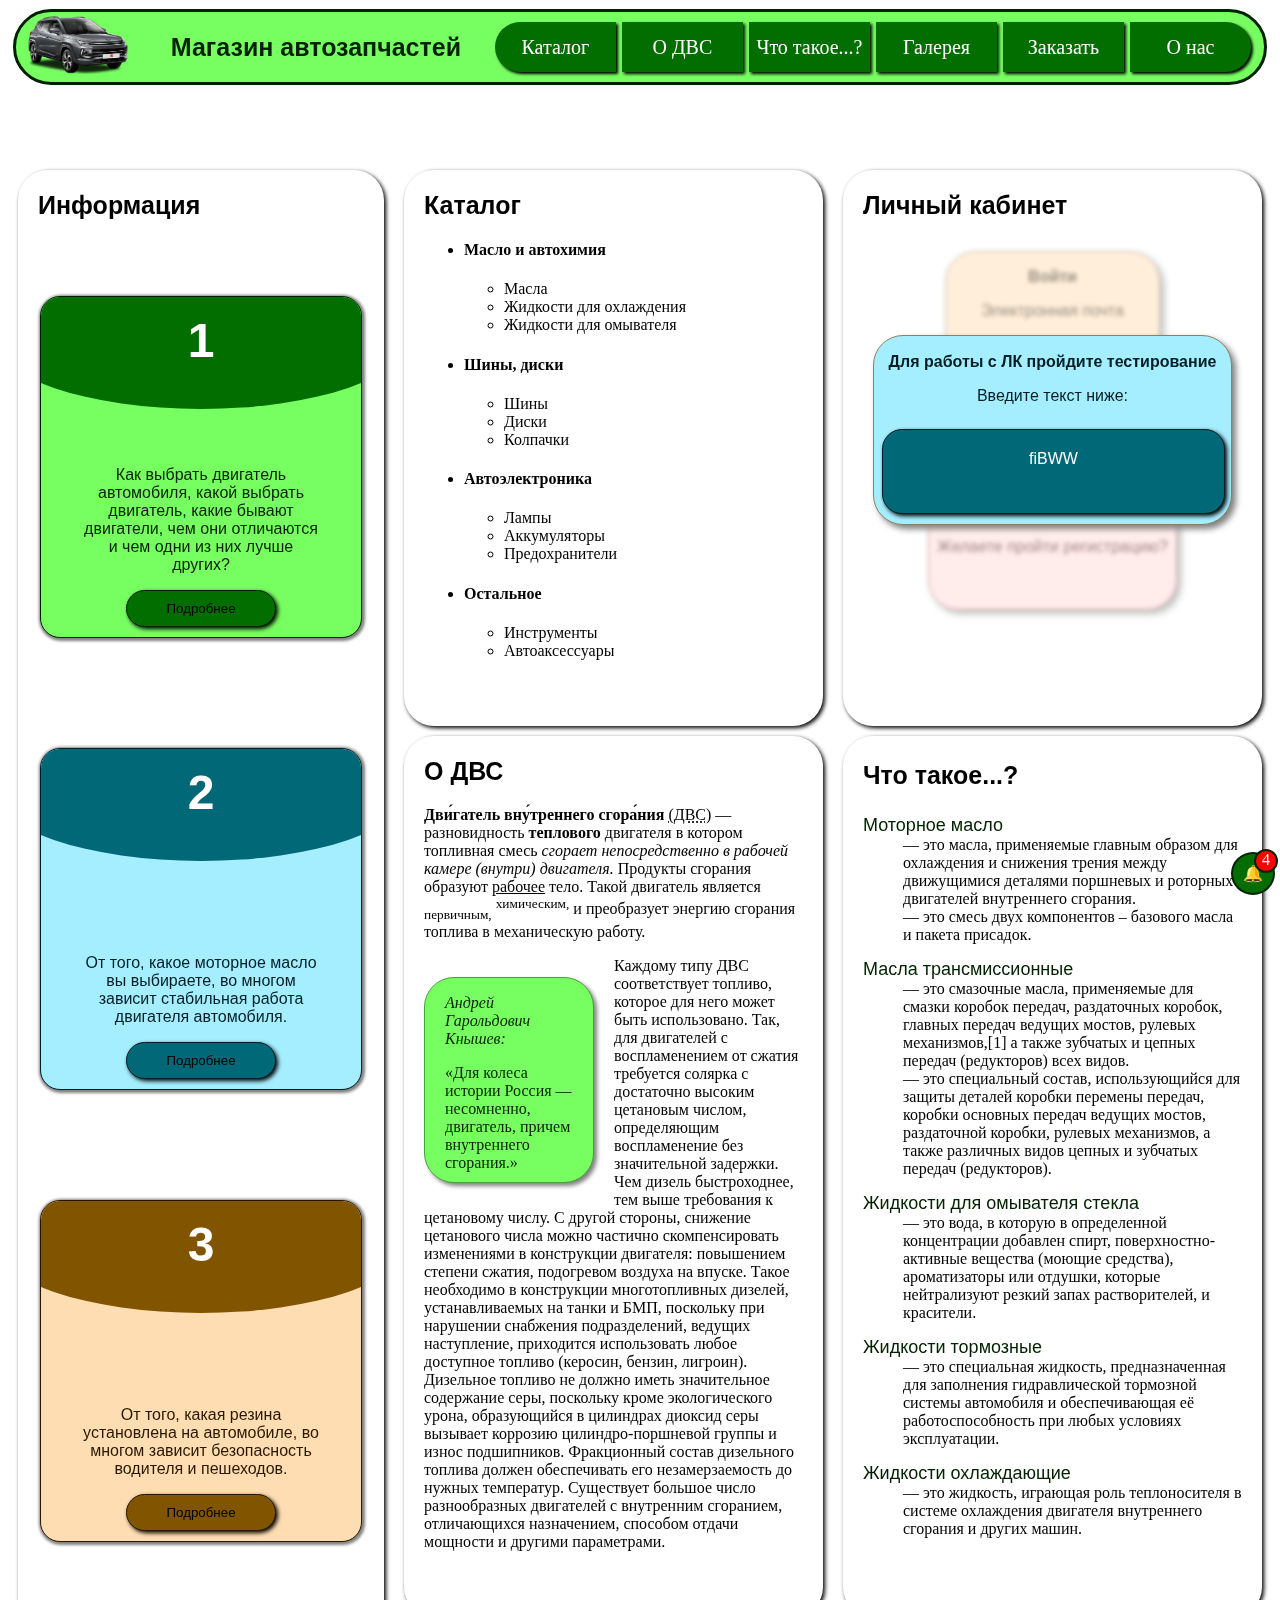
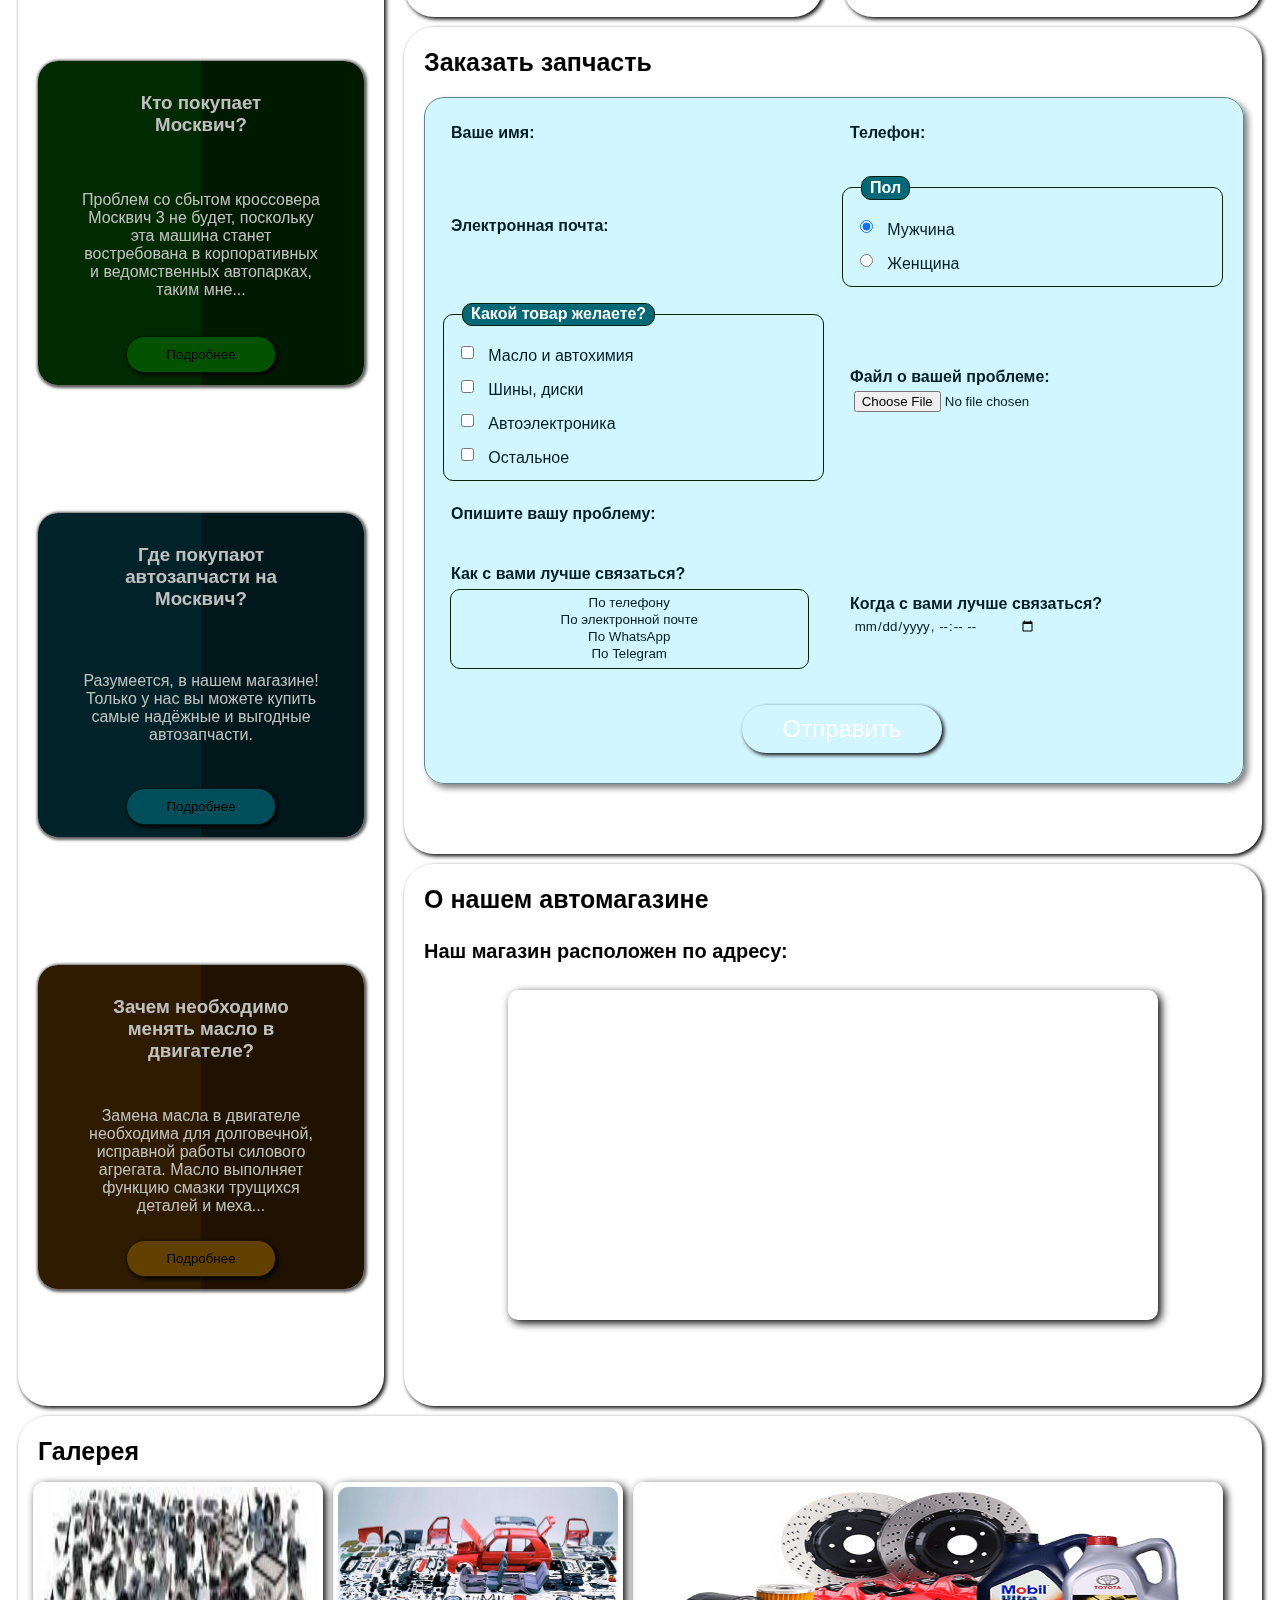
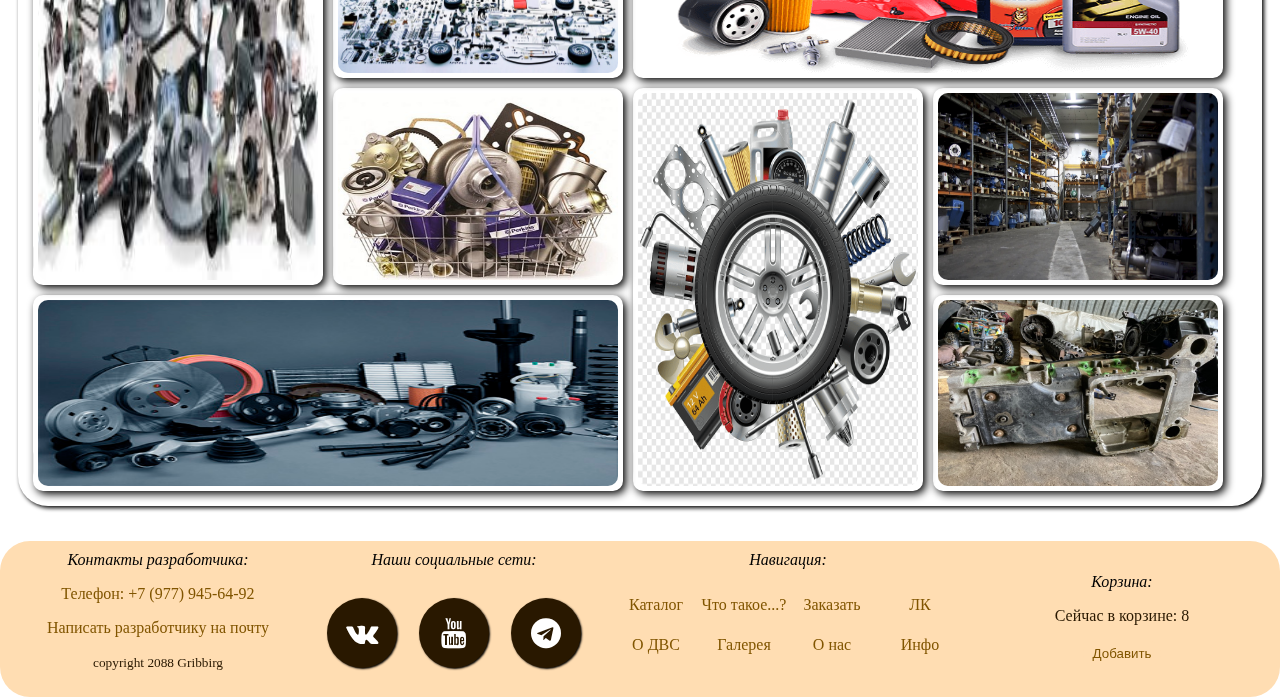
<file: pages/main/index.html>
<!DOCTYPE html>
<html lang="ru">
<head>
    <meta charset="UTF-8">
    <meta name="viewport" content="width=device-width, initial-scale=1.0">
    <title>Магазин автозапчастей</title>
    <!--Фавиконка-->
    <link rel="icon" type="image/png" href="../../images/logo/logo_small.png">
    <!--    Подключение стилей-->
    <link rel="stylesheet" href="../global_style.css">
    <link rel="stylesheet" href="style.css">
    <link rel="stylesheet" href="tablet_style.css" media="(max-width: 1024px) and (min-width: 768px)">
    <link rel="stylesheet" href="mobile_style.css" media="(max-width: 768px)">

    <link rel="stylesheet" href="https://cdnjs.cloudflare.com/ajax/libs/font-awesome/4.7.0/css/font-awesome.min.css">

    <script defer src="script.js"></script>
</head>
<body>

<!--Шапка-->
<header id="header">
    <img id="left_logo" src="../../images/logo/logo_left.png" alt="Лучшая машина">
    <h1 id="header_head">Магазин автозапчастей</h1>
    <!--    <img id="right_logo" src="images/logo_right.png" alt="Лучшая машина">-->

    <!--Навигация-->
    <nav id="up_nav">
        <input type="checkbox" id="nav_menu_button"><label for="nav_menu_button"></label>
        <ul class="nav_list">
            <li><a href="#catalog_position"><p>Каталог</p></a></li>
            <li><a href="#DVS_position"><p>О ДВС</p></a></li>
            <li><a href="#descriptions_position"><p>Что такое...?</p></a></li>
            <li><a href="#pictures_position"><p>Галерея</p></a></li>
            <li><a href="#order_position"><p>Заказать</p></a></li>
            <li><a href="#shop_info_position"><p>О нас</p></a></li>
        </ul>
    </nav>
</header>

<main>
    <section id="catalog" class="part">
        <!--Списки-->
        <p id="catalog_position" class="positions"></p>
        <h2 class="part_name">Каталог</h2>
        <ul id="catalog_list">
            <li>
                <a href="../products/index.html?category=chemistry"></a>
                <h4>Масло и автохимия</h4>
                <ul>
                    <li>Масла</li>
                    <li>Жидкости для охлаждения</li>
                    <li>Жидкости для омывателя</li>
                </ul>
            </li>
            <li>
                <a href="../products/index.html?category=tiers"></a>
                <h4>Шины, диски</h4>
                <ul>
                    <li>Шины</li>
                    <li>Диски</li>
                    <li>Колпачки</li>
                </ul>
            </li>
            <li>
                <a href="../products/index.html?category=electronics"></a>
                <h4>Автоэлектроника</h4>
                <ul>
                    <li>Лампы</li>
                    <li>Аккумуляторы</li>
                    <li>Предохранители</li>
                </ul>
            </li>
            <li>
                <a href="../products/index.html?category=other"></a>
                <h4>Остальное</h4>
                <ul>
                    <li>Инструменты</li>
                    <li>Автоаксессуары</li>
                </ul>
            </li>
        </ul>
    </section>

    <section id="lk">
        <p id="lk_position" class="positions"></p>
        <h2 class="part_name">Личный кабинет</h2>
        <div>
            <form method="dialog" id="captcha" class="enter_form">
                <h4>Для работы с ЛК пройдите тестирование</h4>
                <p>Введите текст ниже:</p>
                <div>
                    <label for="captcha_input"></label>
                    <input type="text" id="captcha_input" name="captcha_input" class="field">
                </div>
            </form>
            <form method="post" id="enter_form" class="enter_form">
                <h4>Войти</h4>
                <label for="enter_email">Электронная почта</label>
                <input type="email" name="enter_email" id="enter_email" class="field"><br>
                <label for="password">Пароль</label><input type="password" name="password" id="password"
                                                           class="field"><br>
                <div>
                    <button type="submit">Войти</button>
                </div>
            </form>
            <form method="dialog" id="reg_form" class="enter_form">
                <h4>Регистрация</h4>
                <label id="reg_ans_label" for="reg_ans">Желаете пройти регистрацию?</label>
                <input type="text" name="reg_email" id="reg_ans" class="field"><br>
            </form>
        </div>
    </section>

    <!--О двигателе-->
    <section id="DVS">
        <p id="DVS_position" class="positions"></p>
        <h2 class="part_name">О ДВС</h2>
        <p><b>Дви́гатель вну́треннего сгора́ния </b>
            <abbr title="Двигатель внутреннего сгорания">(ДВС)</abbr>
            <a> — разновидность </a>
            <strong>теплового</strong>
            <a>двигателя в котором топливная смесь</a>
            <i>сгорает</i>
            <em>непосредственно в рабочей камере (внутри) двигателя.</em>
            <a>Продукты сгорания образуют </a>
            <u>рабочее</u>
            <a> тело. Такой двигатель является </a>
            <sub>первичным,</sub>
            <sup>химическим,</sup>
            <a> и преобразует энергию сгорания топлива в механическую работу.</a>
        </p>
        <article>
            <!--Цитата-->
            <p><cite>Андрей Гарольдович Кнышев:</cite></p>
            <q>Для колеса истории Россия — несомненно, двигатель, причем внутреннего сгорания.</q>
        </article>
        <p>
            Каждому типу ДВС соответствует топливо, которое для него может быть использовано. Так, для двигателей с
            воспламенением от сжатия требуется солярка с достаточно высоким цетановым числом, определяющим воспламенение
            без значительной задержки. Чем дизель быстроходнее, тем выше требования к цетановому числу. С другой
            стороны, снижение цетанового числа можно частично скомпенсировать изменениями в конструкции двигателя:
            повышением степени сжатия, подогревом воздуха на впуске. Такое необходимо в конструкции многотопливных
            дизелей, устанавливаемых на танки и БМП, поскольку при нарушении снабжения подразделений, ведущих
            наступление, приходится использовать любое доступное топливо (керосин, бензин, лигроин). Дизельное
            топливо не должно иметь значительное содержание серы, поскольку кроме экологического урона, образующийся в
            цилиндрах диоксид серы вызывает коррозию цилиндро-поршневой группы и износ подшипников. Фракционный состав
            дизельного топлива должен обеспечивать его незамерзаемость до нужных температур.
            Существует большое число разнообразных двигателей с внутренним сгоранием, отличающихся назначением, способом
            отдачи мощности и другими параметрами.

        </p>
    </section>


    <section id="descriptions">
        <!--Список описаний-->
        <p id="descriptions_position" class="positions"></p>
        <h3 class="part_name">Что такое...?</h3>
        <dl>
            <dt>Моторное масло</dt>
            <dd>— это масла, применяемые главным образом для охлаждения и снижения трения между движущимися деталями
                поршневых и
                роторных двигателей внутреннего сгорания.
            </dd>
            <dd>— это смесь двух компонентов – базового масла и пакета присадок.</dd>

            <dt>Масла трансмиссионные</dt>
            <dd>— это смазочные масла, применяемые для смазки коробок передач, раздаточных коробок, главных передач
                ведущих
                мостов,
                рулевых механизмов,[1] а также зубчатых и цепных передач (редукторов) всех видов.
            </dd>
            <dd>— это специальный состав, использующийся для защиты деталей коробки перемены передач, коробки основных
                передач
                ведущих мостов, раздаточной коробки, рулевых механизмов, а также различных видов цепных и зубчатых
                передач
                (редукторов).
            </dd>

            <dt>Жидкости для омывателя стекла</dt>
            <dd>— это вода, в которую в определенной концентрации добавлен спирт, поверхностно-активные вещества (моющие
                средства), ароматизаторы или отдушки, которые нейтрализуют резкий запах растворителей, и красители.
            </dd>

            <dt>Жидкости тормозные</dt>
            <dd>— это специальная жидкость, предназначенная для заполнения гидравлической тормозной системы автомобиля и
                обеспечивающая её работоспособность при любых условиях эксплуатации.
            </dd>

            <dt>Жидкости охлаждающие</dt>
            <dd>— это жидкость, играющая роль теплоносителя в системе охлаждения двигателя внутреннего сгорания и других
                машин.
            </dd>
        </dl>
    </section>

    <section id="parts">
        <p id="parts_position" class="positions"></p>
        <h2 class="part_name">Информация</h2>
        <div id="blur_card_div">
            <div>
                <p>Как выбрать двигатель автомобиля, какой выбрать двигатель, какие бывают двигатели, чем они отличаются
                    и чем одни из них лучше других?</p>
                <button class="arrow_button"><span>Подробнее</span></button>
            </div>
            <div>
                <p>От того, какое моторное масло вы выбираете, во многом зависит стабильная работа двигателя
                    автомобиля.</p>
                <button class="arrow_button"><span>Подробнее</span></button>
            </div>
            <div>
                <p>От того, какая резина установлена на автомобиле, во многом зависит безопасность водителя и пешеходов.
                </p>
                <button class="arrow_button"><span>Подробнее</span></button>
            </div>
        </div>
        <div id="anim_line_div">
            <div>
                <div>
                    <h3>Кто покупает Москвич?</h3>
                    <p>Проблем со сбытом кроссовера Москвич 3 не будет, поскольку эта машина станет востребована в
                        корпоративных и ведомственных автопарках, таким мнением поделился вице-мэр столицы Максим
                        Ликсутов.</p>
                    <button class="arrow_button"><span>Подробнее</span></button>
                </div>
            </div>
            <div>
                <div>
                    <h3>Где покупают автозапчасти на Москвич?</h3>
                    <p>Разумеется, в нашем магазине! Только у нас вы можете купить самые надёжные и выгодные
                        автозапчасти.</p>
                    <button class="arrow_button"><span>Подробнее</span></button>
                </div>
            </div>
            <div>
                <div>
                    <h3>Зачем необходимо менять масло в двигателе?</h3>
                    <p>Замена масла в двигателе необходима для долговечной, исправной работы силового агрегата. Масло
                        выполняет функцию смазки трущихся деталей и механизмов.</p>
                    <button class="arrow_button"><span>Подробнее</span></button>
                </div>
            </div>
        </div>
    </section>

    <section id="order">
        <p id="order_position" class="positions"></p>
        <h2 class="part_name">Заказать запчасть</h2>

        <div>
            <form method="post" id="order_form">
                <div><label for="name">Ваше имя:</label><br><input type="text" name="name" id="name" class="field"
                                                                   required placeholder="">
                </div>
                <div class="text_div"><label for="tel">Телефон:</label><input type="tel" name="tel" id="tel"
                                                                              class="field" required
                                                                              pattern="[+][7][0-9]{10}"
                                                                              placeholder="+7XXXXXXXXXX">
                </div>
                <div class="text_div"><label for="email">Электронная почта:</label><input type="email" name="email"
                                                                                          id="email"
                                                                                          class="field" required
                                                                                          placeholder="">
                </div>
                <fieldset class="field">
                    <legend>Пол</legend>
                    <div><input type="radio" name="sex" id="man" checked><label for="man">Мужчина</label></div>
                    <div><input type="radio" name="sex" id="woman"><label for="woman">Женщина</label></div>
                </fieldset>
                <fieldset class="field">
                    <legend>Какой товар желаете?</legend>
                    <div><input type="checkbox" name="oil" id="oil"><label for="oil">Масло и автохимия</label></div>
                    <div><input type="checkbox" name="tiers" id="tiers"><label for="tiers">Шины, диски</label></div>
                    <div><input type="checkbox" name="elec" id="elec"><label for="elec">Автоэлектроника</label></div>
                    <div><input type="checkbox" name="other" id="other"><label for="other">Остальное</label></div>
                </fieldset>

                <div>
                    <label for="problem_desc">Опишите вашу проблему:</label><br>
                    <textarea name="problem_desc" id="problem_desc"
                              cols="1" rows="2" maxlength="1000000"
                              minlength="10" required
                              placeholder="Опишите, как ведёт себя ваш автомобиль, историю неисправности"
                              class="field"></textarea>
                </div>
                <div>
                    <label for="file">Файл о вашей проблеме:</label><br><input type="file" name="file" id="file"
                                                                               class="field">
                </div>
                <div>
                    <label for="com_type">Как с вами лучше связаться?</label><br>
                    <select name="com_type" id="com_type" multiple required size="4" class="field">
                        <option value="phone">По телефону</option>
                        <option value="email">По электронной почте</option>
                        <option value="whatsapp">По WhatsApp</option>
                        <option value="telegram">По Telegram</option>
                    </select>
                </div>
                <div>
                    <label for="time-local">Когда с вами лучше связаться?</label><br>
                    <input type="datetime-local"
                           name="time-local"
                           id="time-local" required
                           class="field"
                           placeholder="">
                </div>
                <div>
                    <button type="submit" name="sub" id="sub" class="arrow_button"><span>Отправить</span></button>
                </div>
            </form>
        </div>
    </section>


    <section id="shop_info">
        <p id="shop_info_position" class="positions"></p>
        <h2 class="part_name">О нашем автомагазине</h2>

        <div>

            <h4>Наш магазин расположен по адресу:</h4>
            <div id="shop_place_div">
                <iframe src="https://maps.google.com/maps?width=100%25&amp;height=600&amp;hl=en&amp;q=Ulitsa%20Lobachevskogo,%20%D0%B4.%2048/87,%20Moscow,%20119415+(%D0%9C%D0%B0%D0%B3%D0%B0%D0%B7%D0%B8%D0%BD%20%D0%B0%D0%B2%D1%82%D0%BE%D0%B7%D0%B0%D0%BF%D1%81%D0%B0%D1%87%D1%82%D0%B5%D0%B9)&amp;t=&amp;z=14&amp;ie=UTF8&amp;iwloc=B&amp;output=embed"
                        width="80%" height="45%" title="Улица Лобачевского, д. 2. 119415, г. Москва, 48/87"
                        frameborder="0"
                        class="content"></iframe>
            </div>


            <!--                    <h4>Видео о нас:</h4>-->
            <!--                    <div id="video_div">-->
            <!--                        <iframe width="80%" height="45%" src="https://www.youtube.com/embed/U5sBtvZ-BPI?si=3YFj2bY2asdChys_"-->
            <!--                                title="YouTube video player" frameborder="0"-->
            <!--                                allow="accelerometer; autoplay; clipboard-write; encrypted-media; gyroscope; picture-in-picture; web-share"-->
            <!--                                allowfullscreen-->
            <!--                                class="content"></iframe>-->
            <!--                    </div>-->
        </div>
    </section>

</main>


<section id="pictures">
    <p class="positions" id="pictures_position"></p>
    <h2 class="part_name">Галерея</h2>
    <div id="pic_div">
        <div class="content map_div shadow_inside">
            <img src="../../images/photo/photo_1.jpeg" alt="Фотография автозапчасти">
            <button>❤</button>
        </div>
        <div class="content map_div shadow_inside">
            <img src="../../images/photo/photo_2.jpg" alt="Фотография автозапчасти">
            <button>❤</button>
        </div>
        <div class="content map_div shadow_inside">
            <img src="../../images/photo/photo_3.png" alt="Фотография автозапчасти">
            <button>❤</button>
        </div>
        <div class="content map_div shadow_inside">
            <img src="../../images/photo/photo_4.jpg" alt="Фотография автозапчасти">
            <button>❤</button>
        </div>
        <div class="content map_div shadow_inside">
            <img src="../../images/photo/photo_5.png" alt="Фотография автозапчасти">
            <button>❤</button>
        </div>
        <div class="content map_div shadow_inside">
            <img src="../../images/photo/photo_6.jpg" alt="Фотография автозапчасти">
            <button>❤</button>
        </div>
        <div class="content map_div shadow_inside">
            <img src="../../images/photo/photo_7.jpg" alt="Фотография автозапчасти">
            <button>❤</button>
        </div>
        <div class="content map_div shadow_inside">
            <img src="../../images/photo/photo_8.jpg" alt="Фотография автозапчасти">
            <button>❤</button>
        </div>
    </div>
</section>


<div id="notification_div">
    <ol>
        <li><a>Масло заканчивается</a></li>
        <li><a>Пора заменить шины</a></li>
        <li><a>Новые детали на Москвич 3 доступны!</a></li>
        <li><a>Пора купить новый Москвич!</a></li>
    </ol>
    <a id="notification_menu_sym"></a>
</div>


<footer>
    <address>
        Контакты разработчика:
        <p class="footer_buttons"><a href="tel:+79779456492">Телефон: +7 (977) 945-64-92</a></p>
        <p class="footer_buttons">
            <a href="mailto:gribkovalexander@gmail.com?subject=Твои характеристики&body=Ты лучший!!! И я куплю тебе Москвич 3!!!">Написать
                разработчику на почту</a>
        </p>
        <p><small>copyright 2088 Gribbirg</small></p>
    </address>
    <address>
        Наши социальные сети:
        <div>
            <div>
                <a href="#" class="fa fa-vk"></a>
            </div>
            <div>
                <a href="#" class="fa fa-youtube"></a>
            </div>
            <div>
                <a href="#" class="fa fa-telegram"></a>
            </div>
        </div>
    </address>
    <nav>
        Навигация:
        <ul>
            <li class="footer_buttons"><a href="#catalog_position"><p>Каталог</p></a></li>
            <li class="footer_buttons"><a href="#DVS_position"><p>О ДВС</p></a></li>
            <li class="footer_buttons"><a href="#descriptions_position"><p>Что такое...?</p></a></li>
            <li class="footer_buttons"><a href="#pictures_position"><p>Галерея</p></a></li>
            <li class="footer_buttons"><a href="#order_position"><p>Заказать</p></a></li>
            <li class="footer_buttons"><a href="#shop_info_position"><p>О нас</p></a></li>
            <li class="footer_buttons"><a href="#lk_position"><p>ЛК</p></a></li>
            <li class="footer_buttons"><a href="#parts_position"><p>Инфо</p></a></li>
        </ul>
    </nav>
    <div id="trash_div">
        Корзина:
        <p>Сейчас в корзине: 8</p>
        <button class="footer_buttons">Добавить</button>
    </div>
</footer>
</body>
</html>
</file>
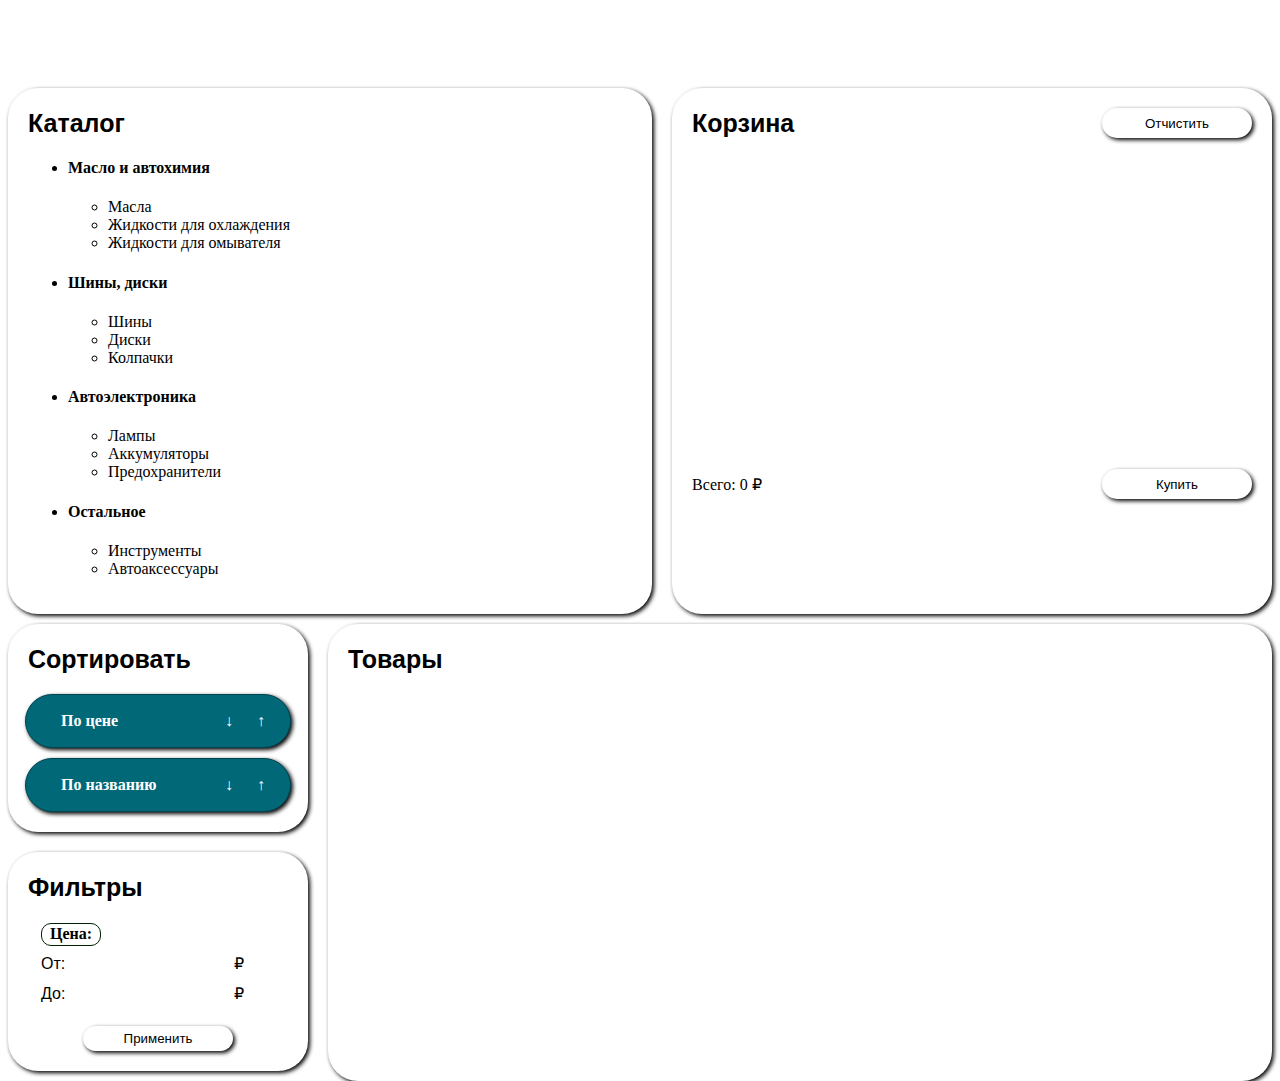
<file: pages/products/index.html>
<!DOCTYPE html>
<html lang="en">
<head>
    <meta charset="UTF-8">
    <meta name="viewport" content="width=device-width, initial-scale=1.0">

    <title>Товары</title>

    <link rel="icon" type="image/png" href="../../images/logo/logo_small.png">

    <link rel="stylesheet" href="../global_style.css">
    <link rel="stylesheet" href="style.css">

    <script type="module" src="script.js"></script>
</head>
<body>
<main>
    <section id="catalog" class="part">
        <p id="catalog_position" class="positions"></p>
        <h2 class="part_name">Каталог</h2>
        <ul id="catalog_list">
            <li>
                <a href="index.html?category=chemistry"></a>
                <h4>Масло и автохимия</h4>
                <ul>
                    <li>Масла</li>
                    <li>Жидкости для охлаждения</li>
                    <li>Жидкости для омывателя</li>
                </ul>
            </li>
            <li>
                <a href="index.html?category=tiers"></a>
                <h4>Шины, диски</h4>
                <ul>
                    <li>Шины</li>
                    <li>Диски</li>
                    <li>Колпачки</li>
                </ul>
            </li>
            <li>
                <a href="index.html?category=electronics"></a>
                <h4>Автоэлектроника</h4>
                <ul>
                    <li>Лампы</li>
                    <li>Аккумуляторы</li>
                    <li>Предохранители</li>
                </ul>
            </li>
            <li>
                <a href="index.html?category=other"></a>
                <h4>Остальное</h4>
                <ul>
                    <li>Инструменты</li>
                    <li>Автоаксессуары</li>
                </ul>
            </li>
        </ul>
    </section>
    <section id="cart_section">
        <p id="cart_position" class="positions"></p>
        <h2 class="part_name">Корзина</h2>
        <button id="clear_button" class="arrow_button">Отчистить<span></span></button>
        <div id="cart_div"></div>
        <p id="sum_p">Всего: 0 ₽</p>
        <button class="arrow_button" id="buy_button">Купить<span></span></button>
    </section>
    <section id="sort_section">
        <h2 class="part_name">Сортировать</h2>
        <div id="sort_div" class="sort_filters_div">
            <div id="cost_sort" class="sort_divs">
                <p>По цене</p>
                <div>
                    <input type="radio" name="dir_sort" id="cost_sort_up" class="sort_type_input">
                    <label for="cost_sort_up">↓</label>
                    <input type="radio" name="dir_sort" id="cost_sort_down" class="sort_type_input">
                    <label for="cost_sort_down">↑</label>
                </div>
            </div>
            <div id="name_sort" class="sort_divs">
                <p>По названию</p>
                <div>
                    <input type="radio" name="dir_sort" id="name_sort_up" class="sort_type_input">
                    <label for="name_sort_up">↓</label>
                    <input type="radio" name="dir_sort" id="name_sort_down" class="sort_type_input">
                    <label for="name_sort_down">↑</label>
                </div>
            </div>
        </div>
    </section>
    <section id="filters_section">
        <h2 class="part_name">Фильтры</h2>
        <div id="filters_div" class="sort_filters_div">
            <fieldset class="field" id="cost_filter">
                <legend class="legend">Цена:</legend>
                <div>
                    <label for="from_cost_filter">От:</label>
                    <input type="number" id="from_cost_filter" class="field">
                    <span>₽</span>
                </div>
                <div>
                    <label for="to_cost_filter">До:</label>
                    <input type="number" id="to_cost_filter" class="field">
                    <span>₽</span>
                </div>
            </fieldset>
            <button id="confirm_filter_button" class="arrow_button">
                Применить
                <span></span>
            </button>
        </div>
    </section>
    <section id="products_section">
        <h2 class="part_name">Товары</h2>
        <div id="products_div"></div>
    </section>
</main>
</body>
</html>
</file>
<file: pages/global_style.css>
@import url('https://fonts.googleapis.com/css2?family=Lato:wght@700&family=Poppins:ital,wght@0,100;0,200;0,300;0,900;1,800&family=Roboto:wght@300;400;700;900&display=swap');
@import "colors/theme.css";
@import "header/style.css";
@import "footer/style.css";
@import "notification/style.css";

@media (prefers-color-scheme: dark) {
    :root {
        color-scheme: dark;
    }
}

body {
    background: var(--md-sys-color-background);
    min-height: 100vh;
    display: flex;
    flex-flow: column nowrap;
    justify-content: space-between;
    padding: 0;
}

main {
    margin-top: 80px;
    flex: 1;
}

@media (max-width: 500px) {
    main {
        margin-top: 70px;
    }
}

section {
    background-color: var(--md-sys-color-surface);
    padding: 0 20px 10px;
    margin: 15px 10px;
    border-radius: 30px;
    border: var(--md-sys-color-outline) 1px solid;
    box-shadow: 2px 2px 4px black;
    height: 100%;
    /*backdrop-filter: blur(100px);*/
    /*width: fit-content;*/

    > .part_name {
        color: var(--md-sys-color-on-surface);
    }

    /*> p {*/
    /*    color: var(--md-sys-color-on-surface-variant)*/
    /*}*/
}

.part_name {
    font-size: 25px;
    font-family: "Roboto Thin", sans-serif;
    font-weight: 700;
}

.content {
    background: var(--md-sys-color-primary);
    padding: 5px;
    border-radius: 10px;
    box-shadow: 3px 3px 8px black;
}

.arrow_button {
    border: var(--md-sys-color-primary) 1px solid;
    border-radius: 30px;
    box-shadow: 2px 2px 4px black;
    background: var(--md-sys-color-primary-container);
    color: var(--md-sys-color-on-primary-container);
    transition: all 400ms;
    cursor: pointer;

    > span {
        color: var(--md-sys-color-on-tertiary-container);
        transition: all 400ms;
        position: relative;
    }

    > span::after {
        color: var(--md-sys-color-on-tertiary-container);
        content: '\00bb';
        position: absolute;
        transition: all 400ms;
        opacity: 0;
        top: 0;
        right: -20px;
    }
}

.arrow_button:hover:not(:disabled) {
    background: var(--md-sys-color-tertiary-container);
    color: var(--md-sys-color-on-tertiary-container);
    border-color: var(--md-sys-color-tertiary);

    > span {
        padding-right: 25px;
    }

    > span::after {
        opacity: 1;
        right: 0;
    }
}

a.arrow_button {
    display: block;
    text-decoration: none;
    padding: 5px 10px;
    text-align: center;
}

.arrow_button:disabled {
    background: var(--md-sys-color-surface-variant);
    color: var(--md-sys-color-on-surface-variant);
    border-color: var(--md-sys-color-on-surface-variant);
    cursor: default;
}

.field {
    border: var(--md-sys-color-on-surface) 1px solid;
    border-radius: 10px;
    background: var(--md-sys-color-surface-variant);
    padding: 5px 10px;
    display: inline-flex;
    flex-flow: row wrap;
    width: 90%;
    height: min-content;

    > legend {
        border: #002200 1px solid;
        border-radius: 10px;
        background: var(--md-sys-color-secondary);
        padding: 0.1rem 0.5rem;
        color: var(--md-sys-color-on-secondary);
        width: max-content;
        font-weight: 700;
    }

    > div {
        display: inline-flex;
        flex-flow: row nowrap;
        padding: 0;
        margin: 0;
        width: 13rem;
        height: fit-content;

        & * {
            color: var(--md-sys-color-on-surface);
            font-family: "Roboto Thin", sans-serif;
        }

    }
}

fieldset.field {
    border-color: var(--md-sys-color-secondary);
    background-color: var(--md-sys-color-surface);
}

.field:focus {
    outline: var(--md-sys-color-tertiary) 2px solid;

    & * {
        color: var(--md-sys-color-on-tertiary-container);
    }
}

.legend {
    border: #002200 1px solid;
    border-radius: 10px;
    background: #006877;
    padding: 0.1rem 0.5rem;
    color: #ffffff;
    width: max-content;
    font-weight: 700;
}

p.positions {
    position: relative;
    bottom: 100px;
}

.product_cost {
    margin: 10px;
    font-size: 2rem;
    grid-area: cost;
    color: var(--md-sys-color-on-secondary-container);
}
</file>
<file: pages/main/style.css>
main {
    display: grid;
    grid: repeat(4, fit-content(100%)) / fit-content(25%) 1fr 1fr;
    grid-auto-flow: row dense;
    width: 100%;
    row-gap: 20px;
    justify-content: space-around;
    justify-items: stretch;
    align-items: center;
}

#DVS {
    grid-column: span 1;
}

#parts {
    grid-column-start: 1;
    grid-column-end: 2;
    grid-row-start: 1;
    grid-row-end: 5;
    /*height: fit-content;*/
}

#catalog {
    grid-column: span 1;
    /*height: fit-content;*/
}

#descriptions {
    grid-column: span 1;
}

#order {
    grid-column: span 2;
    /*width: fit-content;*/
}

#shop_info {
    grid-column: span 2;
}

#lk {
    grid-column: span 1;
    /*height: fit-content;*/
}

/*Шапка*/
#header {
    border: #002200 3px solid;
    border-radius: 45px;
    margin: 1px 5px 10px;
    background: #77ff61;
    height: 70px;
    display: flex;
    flex-flow: row;
    align-content: stretch;
    align-items: stretch;

    position: sticky;
    top: 2px;
    z-index: 8;

    & img {
        width: 120px;
        margin: 2px;
        text-align: center;
    }

    & h1 {
        width: fit-content;
        flex-grow: 1;
    }
}

/*Название сайта*/
#header_head {
    font-family: 'Roboto Thin', sans-serif;
    font-size: 25px;
    font-weight: 900;
    text-align: center;
    align-self: center;
    color: #002200;
}

/*панель навигации*/
#up_nav {
    flex-grow: 4;
    height: 100%;
    margin-right: 10px;
    display: flex;
    flex-flow: row;
    align-items: center;
    align-content: stretch;
    /*outline: #002200 2px solid;*/
    /*border-radius: 42px;*/

    > input {
        display: none;
    }
}

/*список кнопок навигации*/
ul.nav_list {
    padding: 0;
    margin: auto;
    width: 100%;
    height: fit-content;
    display: flex;
    align-items: stretch;


    & li {
        font-size: 18px;
        text-align: center;
        list-style: none;
        width: 100%;
        height: 50px;


        & a {
            display: flex;
            padding: 0 5px;
            justify-content: space-around;
            text-decoration: none;
            margin: 0 3px;
            color: #ffffff;
            height: 50px;
            background: #001f25;
            box-shadow: 2px 2px 3px black;
            transition: all 400ms;

            > p {
                margin: auto;
                padding: 0;
                font-size: 20px;
            }
        }

        & a:link {
            background: #026e00;
            transform: scale(1);
        }

        & a:visited {
            background: #73796e;
            transform: scale(1);
        }

        & a:hover {
            background: #006877;
            transform: scale(105%);

        }

        & a:active {
            transform: scale(1);
        }
    }

    :first-child > a {
        border-bottom-left-radius: 45px;
        border-top-left-radius: 45px;
    }

    :last-child > a {
        border-bottom-right-radius: 45px;
        border-top-right-radius: 45px;
    }
}

/*Секции*/
section {
    > dl > dt {
        font-family: "Roboto Thin", sans-serif;
        font-weight: 200;
        font-size: 18px;
        margin-top: 15px;
        color: #002200;
    }
}


/*Цитата*/
article {
    background: #77ff61;
    padding: 0 20px 10px;
    border-radius: 30px;
    border: #49a13d 1px solid;
    box-shadow: 3px 3px 4px grey;
    float: left;
    width: 8em;
    margin-right: 20px;
    margin-bottom: 20px;
    margin-top: 20px;

    & * {
        color: #002200;
    }
}

/*Подсказка*/
aside {
    background: #006877;
    border-radius: 10px;
    width: 150px;
    height: 100%;
    padding: 10px 20px;
    text-align: center;

    & * {
        color: #ffffff;
    }
}

#blur_card_div {
    display: flex;
    flex-flow: column nowrap;
    justify-content: space-around;
    align-items: center;
    counter-reset: blur_card_count;
    pointer-events: none;
    height: 48%;

    > div {
        position: relative;
        width: 300px;
        height: 20rem;
        border-radius: 20px;
        display: flex;
        flex-flow: column nowrap;
        justify-content: flex-end;
        align-items: center;
        padding: 10px;
        box-shadow: 1px 1px 3px 2px grey;
        overflow: hidden;
        counter-increment: blur_card_count;
        pointer-events: auto;
        transition: all 400ms;
        margin: 10px 0;

        > p {
            width: 80%;
            color: #002200;
            font-family: "Roboto Thin", sans-serif;
            font-weight: 400;
            text-align: center;
        }

        > button {
            padding: 10px;
            width: 150px;
        }

        > button:hover {
            background: #ba1a1a;
        }
    }

    > div:hover {
        transform: scale(1.1);
        z-index: 2;
        box-shadow: 2px 2px 4px 3px grey;
    }

    > div::before {
        content: counter(blur_card_count);
        display: block;
        position: absolute;
        padding: 3rem 3rem 3rem;
        top: -2rem;
        font-size: 3rem;
        width: 100%;
        height: 3rem;
        text-align: center;
        border-bottom-left-radius: 50%;
        border-bottom-right-radius: 50%;
        color: white;
        font-family: "Roboto Thin", sans-serif;
        font-weight: 900;
    }

    > :nth-child(1) {
        background: #77ff61;
        border: #002200 1px solid;

        > button {
            background: #026e00;
            border: #002200 1px solid;
        }

        > p {
            color: #002200;
        }
    }

    > :nth-child(1)::before {
        background: #026e00;
    }

    > :nth-child(2) {
        background: #a5eeff;
        border: #001f25 1px solid;


        > button {
            background: #006877;
            border: #001f25 1px solid;
        }

        > p {
            color: #001f25;
        }
    }

    > :nth-child(2)::before {
        background: #006877;
    }

    > :nth-child(3) {
        background: #ffddb2;
        border: #291800 1px solid;

        > button {
            background: #815500;
            border: #291800 1px solid;
        }

        > p {
            color: #291800;
        }
    }

    > :nth-child(3)::before {
        background: #815500;
    }
}

#blur_card_div:hover > div:not(:hover) {
    filter: blur(10px) brightness(80%);
}

#anim_line_div {
    display: flex;
    flex-flow: column nowrap;
    justify-content: space-around;
    align-items: center;
    pointer-events: none;
    height: 48%;
    /*padding-bottom: 100px;*/
    padding-bottom: 50px;

    > div {
        position: relative;
        width: 322px;
        height: 20rem;
        border-radius: 20px;
        display: flex;
        flex-flow: column nowrap;
        justify-content: center;
        align-items: center;
        padding: 2px;
        box-shadow: 1px 1px 3px 2px grey;
        overflow: hidden;
        counter-increment: blur_card_count;
        pointer-events: auto;
        margin: 0;
        transition: transform 400ms, filter 400ms;

        > div {
            position: relative;
            width: 300px;
            height: 20rem;
            border-radius: 20px;
            display: flex;
            flex-flow: column nowrap;
            justify-content: space-between;
            align-items: center;
            padding: 10px;
            overflow: hidden;
            pointer-events: auto;
            transition: all 400ms;
            margin: 0;
            z-index: 3;
            /*visibility: hidden;*/

            > p {
                width: 80%;
                color: #002200;
                font-family: "Roboto Thin", sans-serif;
                font-weight: 400;
                text-align: center;
            }

            > button {
                padding: 10px;
                width: 150px;
            }

            > button:hover {
                background: #ba1a1a;
            }

            > h3 {
                width: 70%;
                color: #002200;
                font-family: "Roboto Thin", sans-serif;
                font-weight: 700;
                text-align: center;
            }
        }

        > div::before {
            content: counter(blur_card_count);
            display: block;
            position: absolute;
            top: 0;
            right: 1rem;
            font-size: 3rem;
            text-align: center;
            font-family: "Roboto Thin", sans-serif;
            font-weight: 900;
            opacity: 0;
            transition: opacity 400ms;
        }
    }

    > div::before, > div::after {
        content: '';
        display: block;
        height: 100%;
        width: 46%;
        position: absolute;
        bottom: 50%;
        left: 4%;
        background: linear-gradient(90deg, #002200, #77ff61);
        transform-origin: bottom right;
        opacity: 0;
        animation-play-state: paused;
        transition: opacity 400ms;
    }

    > div:hover {
        z-index: 2;
        box-shadow: 2px 2px 4px 3px grey;
        filter: brightness(100%);
        transition: all 400ms;

        > div::before {
            opacity: 1;
        }
    }

    > div::before {
        animation: circle_rotation 10s linear infinite;
    }

    > div::after {
        animation: circle_rotation 10s linear infinite -5s;
    }

    > div:hover::before,
    > div:hover::after {
        animation-play-state: running;
        opacity: 1;
    }

    > div:not(:hover) {
        filter: brightness(75%);
    }

    > :nth-child(1) {
        background: linear-gradient(90deg, #003800 50%, #002200 50%);

        > div {
            background: linear-gradient(90deg, #003800 50%, #002200 50%);

            > button {
                background: #026e00;
                border: #002200 1px solid;
            }

            > p, > h3 {
                color: #ffffff;
            }
        }

        > div::before {
            color: #026e00;
        }
    }

    > :nth-child(1)::before,
    > :nth-child(1)::after {
        background: linear-gradient(90deg, #002200, #77ff61);
    }

    > :nth-child(2) {
        background: linear-gradient(90deg, #002e36 50%, #001f25 50%);

        > div {
            background: linear-gradient(90deg, #002e36 50%, #001f25 50%);

            > button {
                background: #006877;
                border: #001f25 1px solid;
            }

            > p, > h3 {
                color: #ffffff;
            }
        }

        > div::before {
            color: #006877;
        }
    }

    > :nth-child(2)::before,
    > :nth-child(2)::after {
        background: linear-gradient(90deg, #001f25, #a5eeff);
    }

    > :nth-child(3) {
        background: linear-gradient(90deg, #3d2400 50%, #291800 50%);

        > div {
            background: linear-gradient(90deg, #3d2400 50%, #291800 50%);

            > button {
                background: #815500;
                border: #291800 1px solid;
            }

            > p, > h3 {
                color: #ffffff;
            }
        }

        > div::before {
            color: #815500;
        }
    }

    > :nth-child(3)::before,
    > :nth-child(3)::after {
        background: linear-gradient(90deg, #291800, #ffddb2);
    }
}

@keyframes circle_rotation {
    from {
        transform: rotate(0);
    }
    25% {
        transform: rotate(90deg);
    }
    50% {
        transform: rotate(180deg);
    }
    75% {
        transform: rotate(270deg);
    }
    to {
        transform: rotate(360deg);
    }
}

#anim_line_div:hover > div:not(:hover) {
    filter: brightness(25%);
}

#photo_div {
    display: flex;
    width: 100%;
    flex-flow: row wrap;
    justify-content: space-around;
    align-items: flex-start;
    align-content: flex-start;

    & img {
        margin: 10px 10px;
        width: 300px;
        flex-grow: 1;

    }
}

.shadow_inside {
    overflow: hidden;

    > img {
        margin: 0;
        z-index: 0;
    }

    > h3, > p, > button {
        z-index: 1;
    }

    > h3 {
        transition: all 400ms ease;
        bottom: -50%;
    }

    > p {
        transition: all 400ms ease;
        bottom: -70%;
    }

    > button {
        bottom: -85%;
        transition: all 400ms ease;
    }
}

.shadow_inside:hover {
    > h3 {
        bottom: 50%;
    }

    > p {
        bottom: 30%;
    }

    > button {
        bottom: 15%;
    }
}

.shadow_inside::before {
    transition: all 400ms ease;
    height: 100%;
    width: 100%;
    position: absolute;
    top: 0;
    content: '';
    display: block;
    z-index: 1;
}

.shadow_inside:hover::before {
    box-shadow: 0 -400px 400px #77ff61 inset;
}

#exhaust_div {

    > img {
        margin: 0;
        position: relative;
        z-index: 1;
        transition: transform 400ms;
    }

    > h3 {
        bottom: 60%;
    }

    > p {
        bottom: 30%;
    }

    > button {
        transition: color 400ms ease;
        bottom: 15%;

        > span {
            transition: all 400ms, visibility 0ms 400ms;
        }
    }
}

#exhaust_div:hover {
    > img {
        transform: translateY(-90%);
    }
}

.map_div {
    position: relative;
    width: 400px;
    margin: 10px 10px;
    display: flex;
    flex-flow: row nowrap;
    align-items: center;
    justify-content: center;
    transition: all 400ms ease;

    > img {
        width: 100%;
        margin: 0;
        border-radius: 10px;
    }

    > button {
        padding: 10px;
        width: 150px;
    }

    > h3, > p, > button {
        position: absolute;
        left: 10%;
    }

    > h3 {
        width: 80%;
        color: #002200;
        font-family: "Roboto Thin", sans-serif;
        font-weight: 700;
    }

    > p {
        width: 80%;
        color: #002200;
        font-family: "Roboto Thin", sans-serif;
        font-weight: 400;
    }
}

.map_div:hover {
    background: #77ff61;
}

#glassmorphism_cards_div {
    position: relative;
    display: flex;
    flex-flow: row wrap;
    justify-content: space-around;
    align-items: center;

    > div {
        height: 28rem;
        position: relative;
        padding: 0;
        display: flex;
        flex-flow: column nowrap;
        justify-content: space-around;
        margin: 50px 0;

        > div {
            display: flex;
            flex-flow: column nowrap;
            justify-content: space-between;
            align-items: center;
            width: 250px;
            height: 14rem;
            padding: 5px 10px 30px;
            margin: auto;
            border-radius: 1rem;
            background: rgba(128, 128, 128, 0.2);
            box-shadow: 2px 2px 3px 3px grey;
            -webkit-backdrop-filter: blur(10px);
            backdrop-filter: blur(10px);
            z-index: 1;

            > h3 {
                width: 80%;
                color: #002200;
                font-family: "Roboto Thin", sans-serif;
                font-weight: 700;
                text-align: center;
            }

            > p {
                width: 80%;
                color: #002200;
                font-family: "Roboto Thin", sans-serif;
                font-weight: 400;
                text-align: center;
            }

            > button {
                padding: 10px;
                width: 150px;
            }
        }

        > span::after {
            content: "";
            position: absolute;
            top: 0;
            left: 0;
            width: 50px;
            height: 50px;
            border-radius: 8px;
            background: rgba(0, 0, 0, 0.2);
            backdrop-filter: blur(10px);
            opacity: 0;
            transition: all 0.5s;
            z-index: 1;

        }

        > span::before {
            content: "";
            position: absolute;
            bottom: 0;
            right: 0;
            width: 50px;
            height: 50px;
            border-radius: 8px;
            background: rgba(0, 0, 0, 0.2);
            backdrop-filter: blur(10px);
            opacity: 0;
            transition: all 0.5s;
            z-index: 1;
        }
    }


    > div::before {
        content: '';
        width: 50%;
        height: 100%;
        background: linear-gradient(315deg, #ffbc00, #ff0058);
        display: block;
        position: absolute;
        left: 25%;
        transform: skewX(20deg);
        border-radius: 20px;
        transition: all 400ms ease;

    }

    > div::after {
        content: '';
        width: 50%;
        height: 100%;
        background: linear-gradient(315deg, #ffbc00, #ff0058);
        display: block;
        filter: blur(30px);
        position: absolute;
        left: 25%;
        transform: skewX(20deg);
        border-radius: 20px;
        transition: all 400ms ease;
    }

    > div:nth-child(1)::before, > div:nth-child(1)::after {
        background: linear-gradient(315deg, #52d7f1, #3de42e);
    }

    > div:nth-child(2)::before, > div:nth-child(2)::after {
        background: linear-gradient(315deg, #ffb94c, #52d7f1);
    }

    > div:nth-child(3)::before, > div:nth-child(3)::after {
        background: linear-gradient(315deg, #3de42e, #ffb94c);
    }

    > div:hover::before, > div:hover::after {
        transform: skewX(0);
    }

    > div:hover > span::before {
        bottom: 10px;
        right: 12.5%;
        width: 100px;
        height: 100px;
        opacity: 1;
        animation: square_move_card 3s ease-in-out infinite alternate-reverse;
    }

    > div:hover > span::after {
        top: -50px;
        left: 12.5%;
        width: 100px;
        height: 100px;
        opacity: 1;
        animation: square_move_card 3s ease-in-out infinite alternate;
    }
}

@keyframes square_move_card {
    from {
        transform: translateY(0);
    }
    to {
        transform: translateY(60px);
    }
}

#catalog_pic_div {
    > img {
        margin: 0;
        position: relative;
        z-index: 1;
        transition: transform 600ms;
        transform-origin: 100% 50%;
    }

    > h3 {
        bottom: 60%;
    }

    > p {
        bottom: 30%;
    }

    > button {
        transition: color 400ms ease;
        bottom: 15%;

        > span {
            transition: all 400ms, visibility 0ms 400ms;
        }
    }
}

#catalog_pic_div:hover {
    > img {
        transform: perspective(400px) rotateY(-80deg);
    }
}

#pictures {
    height: fit-content;
    padding-bottom: 20px;;
}

#pic_div {
    width: calc(100vw - 100px);
    height: fit-content;
    display: grid;
    grid: repeat(3, calc((100vw - 160px) / 6)) / repeat(4, calc((100vw - 160px) / 4));
    grid-auto-flow: row dense;
    justify-content: space-around;
    justify-items: center;
    align-items: center;
    column-gap: 20px;
    row-gap: 20px;

    & img, & div {
        position: relative;
        width: 100%;
        height: 100%;
    }

    > div > button {
        position: absolute;
        left: -30px;
        bottom: 10px;
        width: fit-content;
        height: fit-content;
        /*border: 1px black solid;*/
        border: 0;
        border-radius: 10px;
        cursor: pointer;
        color: #000000;
    }

    > div:hover > button {
        box-shadow: 1px 1px 2px 1px grey;
    }

    > div:hover::before {
        box-shadow: 0 -250px 250px #77ff61 inset;
    }

    > div::after {
        display: block;
        content: "dasdffsdafdsda";
        width: calc(60% - 20px);
        height: fit-content;
        position: absolute;
        bottom: -100px;
        right: 10px;
        transition: all 400ms;
        z-index: 2;
        color: #002200;
        font-family: "Roboto Thin", sans-serif;
        font-weight: 400;
        text-align: right;
    }

    > div:hover::after {
        bottom: 10px;
    }

    > div:hover > button {
        left: 10px;
    }

    > :nth-child(1) {
        grid-row: span 2;
    }

    > :nth-child(3) {
        grid-column: span 2;
    }

    > :nth-child(5) {
        grid-row: span 2;
    }

    > :nth-child(7) {
        grid-column: span 2;
    }

    > :nth-child(1)::after {
        content: "Это всё наше";
    }

    > :nth-child(2)::after {
        content: "И это тоже всё наше";
    }

    > :nth-child(3)::after {
        content: "Это можно купить у нас";
    }

    > :nth-child(4)::after {
        content: "Всё корме корзинки тут продаётся";
    }

    > :nth-child(5)::after {
        content: "Красивое и может стать твоим";
    }

    > :nth-child(6)::after {
        content: "Мы готовы сказать спасибо за покупку, но только всего этого";
    }

    > :nth-child(7)::after {
        content: "Купи для себя и нас";
    }

    > :nth-child(8)::after {
        content: "Это не наше";
    }
}

/*Нижняя часть*/
footer {
    background: #ffddb2;
    border-radius: 30px;
    padding: 10px 20px;
    margin-top: 20px;
    display: grid;
    grid: fit-content(100%) / repeat(4, 1fr);
    row-gap: 20px;
    column-gap: 20px;
    justify-content: space-between;
    align-items: center;

    > :nth-child(1) {
        text-align: center;

        & * {
            color: #815500;
            text-decoration: none;
            font-style: initial;
        }

        & small {
            color: #291800;
        }
    }

    > :nth-child(2) {
        text-align: center;
        display: flex;
        height: 100%;
        flex-flow: column nowrap;
        justify-content: space-between;
        flex-grow: 1;

        > div {
            margin-top: 10px;
            flex-grow: 10;
            display: flex;
            flex-flow: row nowrap;
            justify-content: space-around;
            align-items: center;

            > div {
                position: relative;
                padding: 20px;
                width: 30px;
                border-radius: 50%;
                background: #291800;
                transition: all 400ms;
                overflow: hidden;
                display: flex;
                justify-content: center;
                align-items: center;
                box-shadow: 1px 1px 2px black;
                cursor: url("../../images/logo/logo_small.png"), pointer;

                > a {
                    position: relative;
                    font-size: 30px;
                    text-decoration: none;
                    text-align: center;
                    color: white;
                    cursor: url("../../images/logo/logo_small.png"), pointer;
                }

                > a:hover {

                }

            }

            > div::before {
                content: '';
                display: block;
                width: 100%;
                height: 100%;
                position: absolute;
                bottom: 100%;
                background: linear-gradient(#3de42e, #52d7f1);
                transition: all 400ms;
            }

            > div:hover {
                transform: scale(1.2);
                box-shadow: 3px 3px 3px black;
            }

            > div:hover::before {
                bottom: 0;
            }
        }
    }

    > :nth-child(3) {
        text-align: center;
        font-style: italic;

        > ul {
            display: grid;
            grid: repeat(2, 2.5rem) / repeat(4, 5.5rem);
            grid-auto-flow: column dense;
            list-style: none;
            padding: 0;
            justify-content: center;

            > li {
                margin: 0;
                padding: 0;
                display: flex;
                flex-flow: row nowrap;
                justify-content: center;
                align-items: center;

                > a {
                    text-decoration: none;
                    color: #815500;
                    font-style: initial;
                }
            }
        }
    }

    > :nth-child(4) {
        text-align: center;
        font-style: italic;

        > p {
            color: #291800;
            font-style: initial;
        }

        > button {
            display: inline;
            width: fit-content;
            padding: 5px 10px;
            color: #815500;
            font-style: initial;
            outline: none;
            border: none;
            background: #ffddb2;
            cursor: pointer;
        }
    }
}


.footer_buttons {
    display: block;
    transition: transform 400ms, box-shadow 400ms;
    height: 100%;
    width: 100%;
    border-radius: 20px;
}

.footer_buttons:hover {
    background: #ffddb2;
    backdrop-filter: blur(10px);
    transform: scale(1.05);
    box-shadow: 2px 2px 5px 2px grey;
}

.enter_form {
    /*visibility: hidden;*/
    opacity: 0.5;
    pointer-events: none;
    filter: blur(2px);
    display: block;
    align-self: center;
    backdrop-filter: blur(2px);
    margin: 10px 10px;
    border: #8f7e65 1px solid;
    box-shadow: 4px 4px 6px grey;
    border-radius: 30px;
    background: rgb(255, 221, 178);
    padding: 10px 8px;
    z-index: 2;
    transition: all 400ms;

    > h4 {
        text-align: center;
        font-family: "Roboto Thin", sans-serif;
        font-weight: 700;
        margin: 0.4rem 0.4rem 1rem;
    }

    & * {
        color: #291800;
    }

    & label {
        margin: auto;
        display: block;
        text-align: center;
        font-family: "Roboto Thin", sans-serif;
        font-weight: 500;
    }

    & input {
        display: flex;
        margin: auto;
    }

    & input:focus {
        outline: #815500 2px solid;
    }

    > div {
        display: flex;
        margin: 0.5rem 0 0;

        > button {
            margin: auto;
            align-self: center;
            padding: 0.2rem 1rem;
            border: #563b00 1px solid;
            box-shadow: 0 8px grey;
            border-radius: 30px;
            background: #815500;
            color: white;
            transition: all 400ms;

        }

        > button:hover {
            background: #026e00;
            box-shadow: 0 4px grey;
            transform: translateY(4px);

        }

        > button:active {
            transform: translateY(8px);
            box-shadow: none;
        }
    }
}

#lk {

    > div {
        width: 100%;
        display: flex;
        flex-flow: row wrap;
        justify-content: space-around;

        > :nth-child(3) {
            background: #ffdad6;
            border: #9f4747 1px solid;

            & * {
                color: #410002;
            }

            & button {
                color: white;
                border: #2f0002 1px solid;
                background: #410002;
            }

            & button:hover {
                background: #026e00;
            }
        }
    }
}

#captcha {
    display: block;
    background: #a5eeff;
    opacity: 1;
    pointer-events: initial;
    filter: blur();
    position: absolute;
    z-index: 3;
    transition: opacity 400ms;

    > p, > label, > h4 {
        color: #001f25;
    }

    > p {
        text-align: center;
        font-family: "Roboto Thin", sans-serif;
        font-weight: 300;
    }

    > div {
        width: calc(100% - 20px);
        border-radius: 20px;
        padding: 10px;
        background: #006877;
        display: inline-flex;
        flex-flow: column nowrap;
        box-shadow: 2px 2px 4px black;
        border: #001f25 1px solid;

        > label {
            user-select: none;
            color: white;
            margin: 10px;
        }

        > input {
            text-align: center;
        }

        > input:focus {
            outline: 2px #a5eeff solid;
        }
    }
}

#order_form {
    display: grid;
    grid: repeat(10, fit-content(100%)) / 1fr 1fr;
    grid-auto-flow: row dense;
    border: #5f858f 1px solid;
    border-radius: 20px;
    backdrop-filter: blur(2px);
    box-shadow: 4px 4px 6px grey;
    background: rgba(165, 238, 255, 0.5);
    width: calc(100% - 20px);
    justify-content: stretch;
    justify-items: start;
    margin: 20px 0;
    padding: 10px;
    align-items: center;
    z-index: 2;

    & * {
        margin: 0.5em;
        color: #001f25;
        font-family: "Roboto Thin", sans-serif;
    }

    & fieldset, & select {
        display: inline;
        border: #002200 1px solid;
        border-radius: 10px;
        height: min-content;
        width: 90%;
    }

    & select {
        width: 90%;
    }

    & legend {
        border: #002200 1px solid;
        border-radius: 10px;
        background: #006877;
        padding: 0.1rem 0.5rem;
        color: #ffffff;
        width: max-content;
        font-weight: 700;
    }

    > div {
        width: 100%;

        > label {
            cursor: text;
            margin-bottom: 0;
            display: inline-block;
            width: 95%;
            height: fit-content;
            font-weight: 700;
            /*text-align: center;*/
        }
    }

    & textarea {
        width: calc(95% - 5px);
        padding: 0;
        height: 0;
        transition: all 400ms;
    }

    & textarea::placeholder {
        font-family: "Roboto Thin", sans-serif;
        font-weight: 200;
        font-size: 1.1em;
        color: #43483f;
    }

    & fieldset {
        margin: 0.5em;

        > div {
            display: inline-flex;
            flex-flow: row nowrap;
            padding: 0;
            margin: 0;
            width: 13rem;
            height: fit-content;

            & * {
                color: #001f25;
                font-family: "Roboto Thin", sans-serif;
            }
        }
    }

    & input {
        margin-top: 0;
        padding: 5px;
        transition: all 400ms;
    }

    & input[type=text], & input[type=email], & input[type=tel] {
        padding: 0;
        height: 0;
    }

    & input[type=text]:focus,
    & input[type=email]:focus,
    & input[type=tel]:focus,
    & textarea:focus {
        transform: scale(1.01);
    }

    & input[type=text]:focus,
    & input[type=email]:focus,
    & input[type=tel]:focus,
    & textarea:focus,
    & input[type=text]:not(:placeholder-shown),
    & input[type=email]:not(:placeholder-shown),
    & input[type=tel]:not(:placeholder-shown),
    & textarea:not(:placeholder-shown) {
        padding: 5px;
        height: auto;
    }

    & textarea:focus,
    & textarea:not(:placeholder-shown) {
        padding: 5px;
        height: 5rem;
    }


    & input[type=datetime-local] {
        width: 90%;
    }

    & select {
        padding: 5px;

        & * {
            margin: 0;
            text-align: center;
        }
    }

    > :last-child {
        display: flex;
        flex-flow: row nowrap;
        justify-content: space-around;
        grid-column: span 2;

        > button {
            padding: 10px;
            font-size: 1.5em;
            width: 200px;
            color: white;

            > span {
                color: white;
            }
        }
    }

    > :nth-child(6) {
        grid-column: span 2;
    }
}

#file, #time-local {
    width: 90%;
}

#shop_info {

    & h4 {
        font-family: "Roboto Thin", sans-serif;
        font-weight: 700;
        font-size: 1.25em;
    }

    & iframe, & video {
        margin: 0 1rem 1rem;
    }

    > div {
        display: block;
        margin: auto auto 20px;

        > div {
            width: 100%;
            display: flex;
            flex-flow: column wrap;
            justify-content: center;
            align-items: center;

            & iframe {
                width: 50vw;
                height: 25vw;
            }
        }
    }
}

#video_div {
    > video {
        width: fit-content;
        height: 35vw;
    }
}

#notification_div {
    position: fixed;
    right: 5px;
    bottom: 5px;
    background: #026e00;
    border: #002200 2px solid;
    border-radius: 100%;
    padding: 10px;
    z-index: 8;

    > ol {
        visibility: hidden;
        position: absolute;
        bottom: -1000px;
        right: -1000px;
        list-style: none;
        padding: 0;
        counter-reset: notifications_count;

        > li {
            counter-increment: notifications_count;
            margin-top: 10px;
            margin-bottom: 10px;
            padding: 10px;
            border-radius: 20px;
            background: #77ff61;
            transition: all 400ms;
            width: 300px;
            display: flex;
            flex-flow: row nowrap;
            align-items: center;


            > a {
                text-align: center;
                width: inherit;
                position: relative;
                bottom: 10px;
                margin-left: 30px;
            }


            > a::before {
                color: white;
                content: counter(notifications_count);
                position: relative;
                top: 20px;
                right: 30px;
                background: #006877;
                text-align: center;
                display: flex;
                flex-flow: row;
                justify-content: center;
                align-items: center;
                width: 20px;
                height: 20px;
                border-radius: 50%;
                box-shadow: 2px 2px 4px black;
                padding: 2px;
            }
        }

        > li:hover {
            background: #006877;
            color: white;
            /*border: #002200 1px solid;*/
            box-shadow: 3px 3px 5px black;
            transform: scale(1.1);

            ::before {
                background: #77ff61;
                color: black;
            }
        }
    }
}

#notification_div:hover {
    border-radius: 20px;

    > ol {
        visibility: visible;
        position: static;
    }
}

#notification_menu_sym::before {
    content: "\1F514";
    color: white;
}

#notification_menu_sym::after {
    position: absolute;
    top: -5px;
    right: -5px;
    width: 20px;
    height: 20px;
    text-align: center;
    color: white;
    content: counter(notifications_count);
    border-radius: 50%;
    border: #002200 2px solid;
    background: red;
}
</file>
<file: pages/main/tablet_style.css>
main {
    grid: repeat(4, fit-content(100%)) / fit-content(25%) 1fr;
    grid-auto-flow: row dense;
}

#parts {
    grid-column-start: 1;
    grid-column-end: 2;
    grid-row-start: 1;
    grid-row-end: 5;
    /*height: fit-content;*/
}


#up_nav {
    flex-direction: row-reverse;
    outline: none;
    flex-grow: 1;

    > label {
        display: block;
        margin-right: 20px;
        right: 20px;
        font-size: 50px;
        transition: transform 400ms;
    }

    > label::before {
        content: '☰';
    }
}

#nav_menu_button:checked {
    + label {
        transform: rotate(90deg);

    }
    + label + ul.nav_list {
        opacity: 1;
        visibility: visible;
    }
}

ul.nav_list {
    opacity: 0;
    visibility: hidden;
    display: flex;
    flex-flow: column;

    width: 100%;
    height: fit-content;
    position: absolute;
    top: 80px;
    right: 0;
    left: 0;
    transition: opacity 400ms, visibility 0s;

    border-radius: 45px;

    > li {
        display: block;
        opacity: 0.95;
        height: fit-content;

        & a {
            height: 10vh;
            box-shadow: 5px 5px 8px grey;
        }

    }

    :first-child > a {
        border-top-right-radius: 45px;
        border-top-left-radius: 45px;
        border-bottom-left-radius: 0;
    }

    :last-child > a {
        border-bottom-right-radius: 45px;
        border-bottom-left-radius: 45px;
        border-top-right-radius: 0;
    }
}

#shop_info {
    > div > div {
        & iframe {
            width: 75vw;
            height: 30vw;
        }
    }
}

#pic_div {
    grid: repeat(6, calc((100vw - 160px) / 6)) / repeat(2, calc((100vw - 160px) / 2));
    grid-auto-flow: row dense;

    > :nth-child(3) {
        grid-row: span 2;
        grid-column: span 2;
    }

    > :nth-child(7) {
        grid-row: span 2;
        grid-column: span 2;
    }
}

footer {
    grid: repeat(2, fit-content(100%)) / repeat(2, 1fr);
}
</file>
<file: pages/main/mobile_style.css>
main {
    grid: repeat(4, fit-content(100%)) / 1fr;
    grid-auto-flow: row dense;
}

#parts, #shop_info, #order {
    grid-column: 1;
    grid-column-start: auto;
    grid-column-end: auto;
    grid-row-start: auto;
    grid-row-end: auto;
    /*height: fit-content;*/
}

#up_nav {
    flex-direction: row-reverse;
    outline: none;
    flex-grow: 1;

    > label {
        display: block;
        margin-right: 20px;
        right: 20px;
        font-size: 50px;
        transition: transform 400ms;
    }

    > label::before {
        content: '☰';
    }
}

#header_head {
    font-size: 1rem;
}

#nav_menu_button:checked {
    + label {
        transform: rotate(90deg);

    }
    + label + ul.nav_list {
        opacity: 1;
        visibility: visible;
    }
}

ul.nav_list {
    opacity: 0;
    visibility: hidden;
    display: flex;
    flex-flow: column;

    width: 100%;
    height: fit-content;
    position: absolute;
    top: 80px;
    right: 0;
    left: 0;
    transition: opacity 400ms, visibility 0s;

    border-radius: 45px;

    > li {
        display: block;
        opacity: 0.95;
        height: fit-content;

        & a {
            height: 10vh;
            box-shadow: 5px 5px 8px grey;
        }

    }

    :first-child > a {
        border-top-right-radius: 45px;
        border-top-left-radius: 45px;
        border-bottom-left-radius: 0;
    }

    :last-child > a {
        border-bottom-right-radius: 45px;
        border-bottom-left-radius: 45px;
        border-top-right-radius: 0;
    }
}

#shop_info {
    > div > div {
        & iframe {
            width: 75vw;
            height: 30vw;
        }
    }
}

#order_form {
    grid: repeat(10, fit-content(100%)) / 1fr;
    > :last-child {
        grid-column: span 1;
    }

    > :nth-child(6) {
        grid-column: span 1;
        width: 95%;
    }
}

#pic_div {
    grid: repeat(8, calc((100vw - 160px) / 2)) / calc((100vw - 160px));
    grid-auto-flow: row;

    > :nth-child(1) {
        grid-row: span 1;
    }

    > :nth-child(3) {
        grid-column: span 1;
    }

    > :nth-child(5) {
        grid-row: span 1;
    }

    > :nth-child(7) {
        grid-column: span 1;
    }
}

footer {
    grid: repeat(4, fit-content(100%)) / 1fr;
}
</file>
<file: pages/products/style.css>
main {
    display: grid;
    grid: repeat(3, fit-content(100%)) / 300px 1fr 600px;
    grid-template-areas: "catalog catalog cart"
                        "sort products products"
                        "filter products products";
    align-items: start;
    column-gap: 20px;
    row-gap: 20px;
}

section {
    margin: 0;
}

#products_section {
    grid-area: products;
}

#products_div {
    display: grid;
    grid: repeat(4, fit-content(100%)) / repeat(2, 1fr);
    column-gap: 20px;
    row-gap: 20px;
}

.product_div {
    width: 100%;
    height: 200px;
    background: #fcfdf6;
    border-radius: 10px;
    box-shadow: 1px 1px 3px 2px grey;
    display: grid;
    grid: repeat(3, fit-content(100%)) / fit-content(100%) 1fr fit-content(100%);
    grid-template-areas: "pic head cost"
                        "pic desc cost"
                        "pic button button";
}

.product_img_div {
    height: 180px;
    width: 180px;
    margin: 10px;
    grid-area: pic;
    display: flex;
    flex-flow: column nowrap;
    align-items: center;

    > img {
        height: 180px;
    }
}

.product_cost {
    white-space: nowrap;
    margin: 10px;
    font-size: 2rem;
    grid-area: cost;
}

.product_div_button {
    display: flex;
    flex-flow: row nowrap;
    grid-area: button;
    justify-self: end;
    align-self: end;
    margin: 10px;

    > a {
        text-decoration: none;
    }
}

.product_buy_button {
    width: 150px;
    height: 30px;

    /*padding: 2px 50px;*/
}

.product_basket_button {
    /*border-radius: 8px;*/
    display: none;
    margin-left: 5px;
    margin-right: 5px;
    width: 30px;
    height: 30px;
}

.product_head {
    grid-area: head;
}

.product_desc {
    grid-area: desc;
}

#filters_section {
    height: fit-content;
}

.sort_filters_div {
    display: flex;
    flex-flow: column nowrap;
    align-items: center;

    > * {
        margin-bottom: 10px;
    }
}

#confirm_filter_button {
    padding: 5px 10px;
    width: 150px;
}

#cost_filter {
    > div {
        display: flex;
        flex-flow: row nowrap;
        align-items: center;
        margin-bottom: 5px;

        > label {
            width: 1.8rem;
        }

        > input {
            margin-right: 5px;
            margin-left: 5px;
        }

        > span {
            margin-right: 5px;
        }
    }
}

#catalog {
    grid-area: catalog;
    height: 100%;
}

#sort_section {
    grid-area: sort;
    height: fit-content;
}

.sort_divs {
    background: #006877;
    padding: 2px 15px;
    border: #00444f 1px solid;
    border-radius: 30px;
    box-shadow: 2px 2px 4px black;
    transition: all 400ms;
    cursor: pointer;

    display: flex;
    flex-flow: row nowrap;
    align-items: center;
    justify-content: space-between;
    width: 90%;

    > div > input {
        display: none;
    }

    > div > label, > p {
        color: white;
        font-weight: 700;
        cursor: pointer;
        /*background: black;*/
        padding: 5px 10px;
        border-radius: 10px;
        height: fit-content;
    }

    > p {
        margin: 10px;
    }
}

.cart_button {
    width: 150px;
}

.sort_type_input:checked + label {
    box-shadow: inset 0 0 10px 2px black;
}

#cart_section {
    display: grid;
    grid: fit-content(100%) 300px fit-content(100%) / 0 1fr fit-content(100%);
    flex-flow: row wrap;
    align-items: center;

    > h3 {
        grid-column: 1 span;
    }

    > div {
        grid-column: 3 span;
        width: 100%;
        height: 90%;
    }

    > button {
        height: 30px;
        width: 150px;
        justify-self: left;
    }
}

#sum_p {
    grid-column: 2 span;
}

#cart_div {
    display: block;
    height: 150px;
    overflow: auto;
}

.cart_element {
    width: calc(100% - 40px);
    height: fit-content;
    background: #fcfdf6;
    border-radius: 10px;
    box-shadow: 1px 1px 3px 2px grey;
    display: grid;
    grid: repeat(3, fit-content(100%)) / 1fr fit-content(100%);
    grid-template-areas: "head cost"
                        "desc count"
                        "button button";

    margin: 10px;
    padding: 10px;

    > h3 {
        grid-area: head;
    }

    > .product_desc {
        grid-area: desc;
    }

    > .product_cost {
        grid-area: cost;
    }

    > .cart_element_count {
        grid-area: count;
        justify-self: right;
    }

    > .cart_element_div_button {
        grid-area: button;
        display: flex;
        flex-flow: row nowrap;
        justify-self: right;

        > .cart_el_sub_button, > .cart_el_add_button {
            display: block;
        }

        > .cart_el_del_button {
            margin-right: 10px;
            margin-left: 10px;
        }
    }
}

.cart_basket_button {
    /*border-radius: 8px;*/
    display: none;
    margin-left: 5px;
    margin-right: 5px;
    width: 30px;
    height: 30px;
}

.cart_buy_button {
    width: 150px;
    height: 30px;
}
</file>
